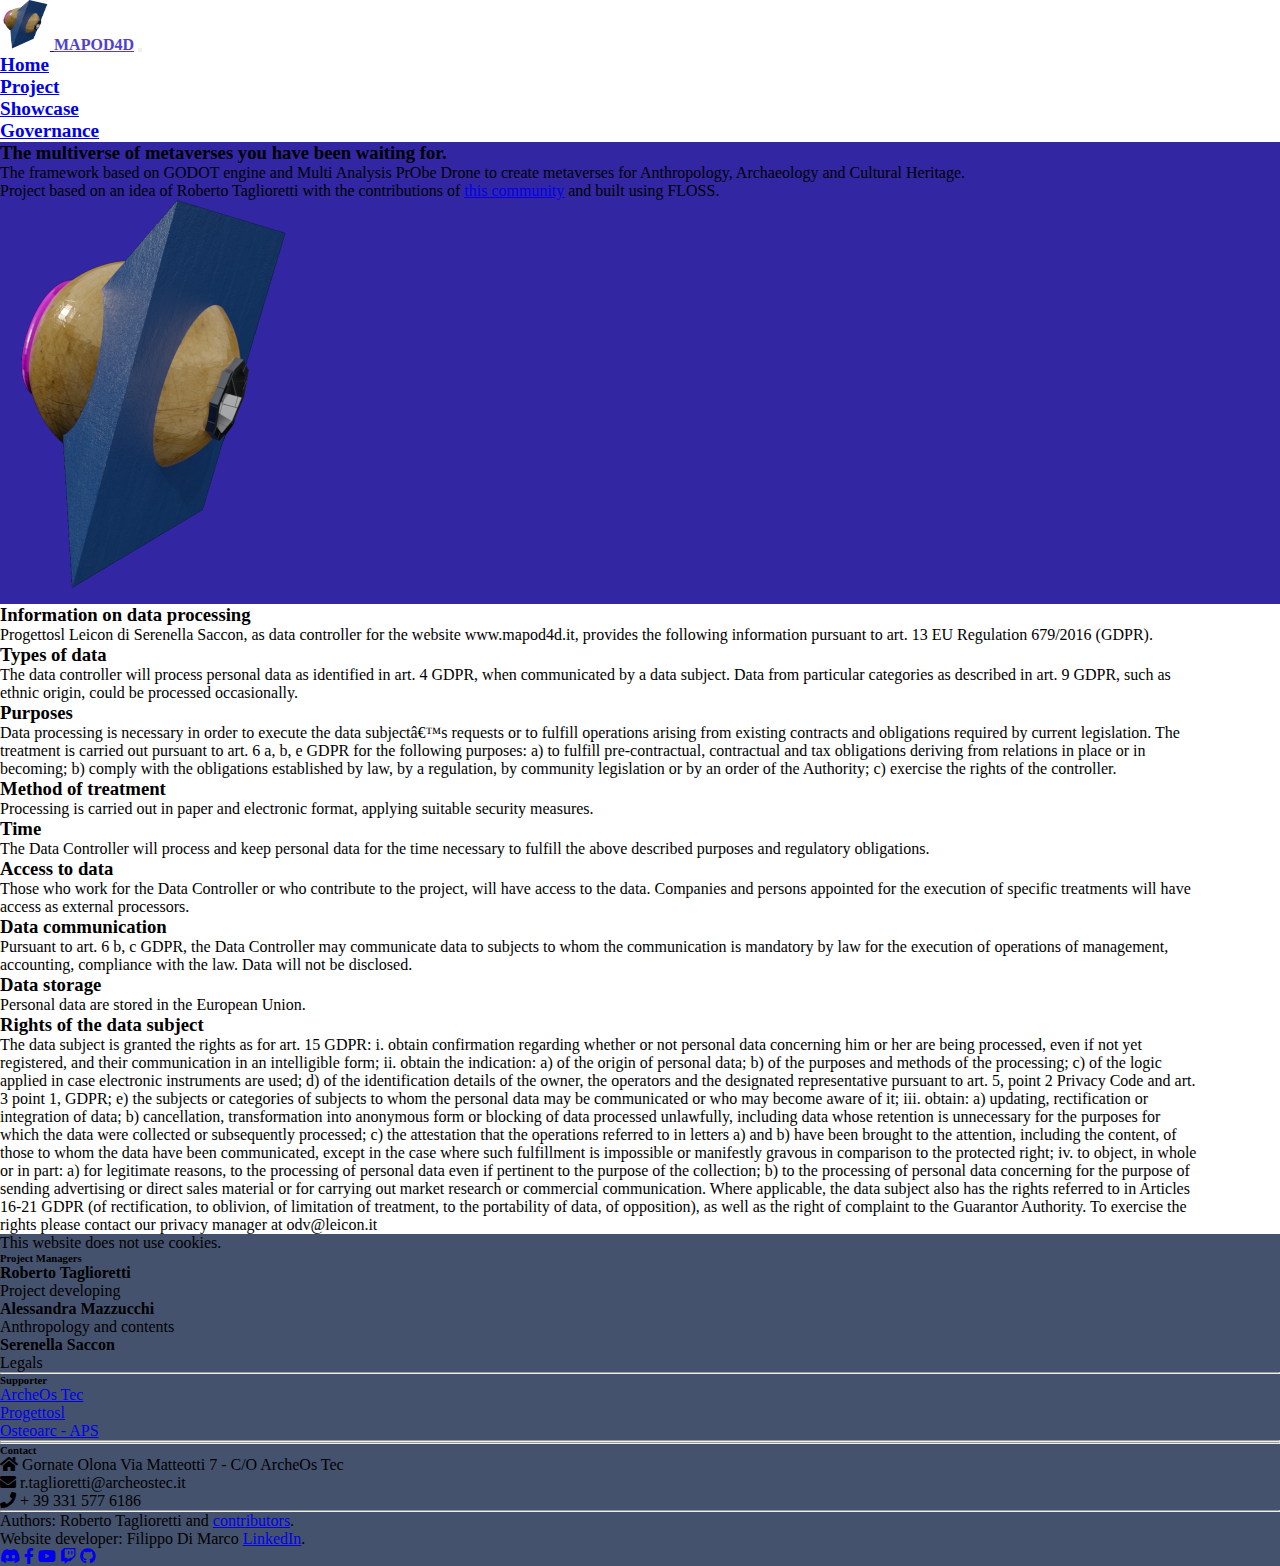
<file: www_mapod4d_it/governance.html>
<!doctype html>
<html lang="en">

<head>
  <meta charset="utf-8">
  <meta name="viewport" content="width=device-width, initial-scale=1">
  <title>MAPOD4D</title>
  <link href="https://cdn.jsdelivr.net/npm/bootstrap@5.2.0/dist/css/bootstrap.min.css" rel="stylesheet"
    integrity="sha384-gH2yIJqKdNHPEq0n4Mqa/HGKIhSkIHeL5AyhkYV8i59U5AR6csBvApHHNl/vI1Bx" crossorigin="anonymous">
    <!-- Font Awesome -->
    <link rel="stylesheet" href="https://use.fontawesome.com/releases/v5.11.2/css/all.css" />
    <!-- Google Fonts Roboto -->
    <link rel="stylesheet" href="https://fonts.googleapis.com/css2?family=Roboto:wght@300;400;500;700&display=swap" />

  <link rel="shortcut icon" href="./img/favicon.ico" type="image/x-icon">
  <style>
    :root{
      --blue-mapod4d:#3226a3;
    }

    * {
      margin: 0;
      padding: 0;
      box-sizing: border-box;
    }
  </style>
</head>

<body class="text-dark">
  <div class="d-flex flex-column">
<!-- navbar -->
    <nav class="navbar navbar-expand-lg navbar-light bg-light">
      <div class="container" style="max-width: 1200px;">
        <a class="navbar-brand" href="./index.html">
          <img src="./img/mapod_new_render_scontornato.png" alt="" width="50" height="50"
            class="d-inline-block align-text-top">
        </a>
        <a class="navbar-brand" style="font-weight: 700; color:#4f41d1;" href="./index.html">MAPOD4D</a>
        <button class="navbar-toggler" type="button" data-bs-toggle="collapse" data-bs-target="#navbarNav"
          aria-controls="navbarNav" aria-expanded="false" aria-label="Toggle navigation">
          <span class="navbar-toggler-icon"></span>
        </button>
        <div class="collapse navbar-collapse" id="navbarNav">
          <ul class="navbar-nav" style="color:#4f41d1; font-size: 1.2rem; font-weight:bold;">
            <li class="nav-item">
              <a class="nav-link" aria-current="page" href="./index.html">Home</a>
            </li>
            <li class="nav-item">
              <a class="nav-link" href="./project.html">Project</a>
            </li>
            <li class="nav-item">
              <a class="nav-link" href="./showcase.html">Showcase</a>
            </li>
            <li class="nav-item">
              <a class="nav-link active text-primary" href="./governance.html">Governance</a>
            </li>
          </ul>
        </div>
      </div>
    </nav>

    <!-- main -->
    <main class="conteiner-fluid d-flex flex-column justify-content-center align-items-center mb-5">

      <!-- sezione 1 -->
      <section class="container-fluid" style="background-color: var(--blue-mapod4d);" >
        <article class="container text-light my-5" style="max-width: 1200px">
          <div class="container">
            <div class="row">
              <div class="col d-flex flex-column justify-content-center">
                <h3 class="h3 mb-5"><strong>The multiverse of metaverses you have been waiting for.</strong></h3>
                <p class="lead">The framework based on GODOT engine and
                  Multi Analysis PrObe Drone to create metaverses
                  for Anthropology, Archaeology and Cultural Heritage.</p>
                  <p class="lead">
                    Project based on an idea of Roberto Taglioretti with the contributions of <a class="text-light"  href="./project.html#team">this community</a> and built using FLOSS.
                  </p>
              </div>
              <div class="col text-center">
                <img src="./img/mapod_new_render_scontornato.png" alt="Sonda Mapod">
              </div>
            </div>
          </div>
      </article>
      </section>
      
      <!-- sezione 2 -->
      <section class="container-fluid" >
        <article class="container mt-5 mb-3" style="max-width: 1200px">
          <div class="container">
            <div >
             <h3 class="h3 mb-3"><strong>Information on data processing</strong></h3>
             <p class="lead">Progettosl Leicon di Serenella Saccon, as data controller for the website www.mapod4d.it, provides the following information pursuant to art. 13 EU Regulation 679/2016 (GDPR).</p>
            </div>
          </div>
        </article>
      </section>

      <!-- sezione 3 -->
      <section class="container-fluid" >
        <article class="container my-3" style="max-width: 1200px">
          <div class="container">
            <div >
             <h3 class="h3 mb-3"><strong>Types of data</strong></h3>
             <p class="lead">
                The data controller will process personal data as identified in art. 4 GDPR, when communicated by a data subject. 
                Data from particular categories as described in art. 9 GDPR, such as ethnic origin, could be processed occasionally. 
             </p>
            </div>
          </div>
        </article>
      </section>

      <!-- sezione 4 -->
      <section class="container-fluid" >
        <article class="container my-3" style="max-width: 1200px">
          <div class="container">
            <div >
             <h3 class="h3 mb-3"><strong>Purposes</strong></h3>
             <p class="lead">
                Data processing is necessary in order to execute the data subjectâ€™s requests or to fulfill operations arising from existing 
                contracts and obligations required by current legislation. The treatment is carried out pursuant to art. 6 a, b, e GDPR 
                for the following purposes: a) to fulfill pre-contractual, contractual and tax obligations deriving from relations in place 
                or in becoming; b) comply with the obligations established by law, by a regulation, by community legislation or by an order 
                of the Authority; c) exercise the rights of the controller.
             </p>
            </div>
          </div>
        </article>
      </section>

      <!-- sezione 5 -->
      <section class="container-fluid" >
        <article class="container my-3" style="max-width: 1200px">
          <div class="container">
            <div >
             <h3 class="h3 mb-3"><strong>Method of treatment</strong></h3>
             <p class="lead">
                Processing is carried out in paper and electronic format, applying suitable security measures.
             </p>
            </div>
          </div>
        </article>
      </section>

      <!-- sezione 6 -->
      <section class="container-fluid" >
        <article class="container my-3" style="max-width: 1200px">
          <div class="container">
            <div >
             <h3 class="h3 mb-3"><strong>Time</strong></h3>
             <p class="lead">
                The Data Controller will process and keep personal data for the time necessary to fulfill the above described purposes and regulatory obligations.
             </p>
            </div>
          </div>
        </article>
      </section>

      <!-- sezione 7 -->
      <section class="container-fluid" >
        <article class="container my-3" style="max-width: 1200px">
          <div class="container">
            <div >
             <h3 class="h3 mb-3"><strong>Access to data</strong></h3>
             <p class="lead">
                Those who work for the Data Controller or who contribute to the project, will have access to the data. Companies and persons 
                appointed for the execution of specific treatments will have access as external processors. 
             </p>
            </div>
          </div>
        </article>
      </section>

      <!-- sezione 8 -->
      <section class="container-fluid" >
        <article class="container my-3" style="max-width: 1200px">
          <div class="container">
            <div >
             <h3 class="h3 mb-3"><strong>Data communication</strong></h3>
             <p class="lead">
                Pursuant to art. 6 b, c GDPR, the Data Controller may communicate data to subjects to whom the communication is mandatory by law 
                for the execution of operations of management, accounting, compliance with the law. Data will not be disclosed.
             </p>
            </div>
          </div>
        </article>
      </section>

      <!-- sezione 8 -->
      <section class="container-fluid" >
        <article class="container my-3" style="max-width: 1200px">
          <div class="container">
            <div >
             <h3 class="h3 mb-3"><strong>Data storage</strong></h3>
             <p class="lead">
                Personal data are stored in the European Union.
             </p>
            </div>
          </div>
        </article>
      </section>

      <!-- sezione 9 -->
      <section class="container-fluid" >
        <article class="container my-3" style="max-width: 1200px">
          <div class="container">
            <div >
             <h3 class="h3 mb-3"><strong>Rights of the data subject</strong></h3>
             <p class="lead">
                The data subject is granted the rights as for art. 15 GDPR:
                i. obtain confirmation regarding whether or not personal data concerning him or her are being processed, even if not yet registered, 
                and their communication in an intelligible form; ii. obtain the indication: a) of the origin of personal data; b) of the purposes and 
                methods of the processing; c) of the logic applied in case electronic instruments are used; d) of the identification details of the 
                owner, the operators and the designated representative pursuant to art. 5, point 2 Privacy Code and art. 3 point 1, GDPR; 
                e) the subjects or categories of subjects to whom the personal data may be communicated or who may become aware of it; iii. obtain: 
                a) updating, rectification or integration of data; b) cancellation, transformation into anonymous form or blocking of data processed 
                unlawfully, including data whose retention is unnecessary for the purposes for which the data were collected or subsequently processed; 
                c) the attestation that the operations referred to in letters a) and b) have been brought to the attention, including the content, 
                of those to whom the data have been communicated, except in the case where such fulfillment is impossible or manifestly gravous in 
                comparison to the protected right; iv. to object, in whole or in part: a) for legitimate reasons, to the processing of personal data 
                even if pertinent to the purpose of the collection; b) to the processing of personal data concerning for the purpose of sending advertising 
                or direct sales material or for carrying out market research or commercial communication.
                Where applicable, the data subject also has the rights referred to in Articles 16-21 GDPR (of rectification, to oblivion, of limitation 
                of treatment, to the portability of data, of opposition), as well as the right of complaint to the Guarantor Authority.
                To exercise the rights please contact our privacy manager at odv@leicon.it
             </p>
            </div>
          </div>
        </article>
      </section>
      
    </main>

<!-- Footer -->
<footer
  class="text-center text-lg-start text-white"
  style="background-color: #45526e"
  >

 <!-- Grid container -->
 <div class="container p-4 pb-0">

  <!-- Section: Cookies -->
  <section class="p-2 pt-0">
  <div class="container bg-dark text-center">
    <p>
      This website does not use cookies.
    </p>
  </div>
</section>
  <!-- Section: Cookies -->

  <!-- Section: Links -->
  <section class="">
   <!--Grid row-->
   <div class="row">
    <!-- Grid column -->
    <div class="col-md-3 col-lg-3 col-xl-3 mx-auto mt-3">
    <h6 class="text-uppercase mb-4 font-weight-bold">
      Project Managers
    </h6>
    <p>
      <b>Roberto Taglioretti</b><br>Project developing
    </p>
    <p>
      <b>Alessandra Mazzucchi</b><br>Anthropology and contents
    </p>
    <p>
      <b>Serenella Saccon</b><br>Legals
    </p>
  </div>
    <!-- Grid column -->

    <hr class="w-100 clearfix d-md-none" />

    <!-- Grid column -->
    <div class="col-md-2 col-lg-2 col-xl-2 mx-auto mt-3">
      <h6 class="text-uppercase mb-4 font-weight-bold">Supporter</h6>
      <p>
        <a class="text-light"  href="https://www.archeostec.it/" target="_blank" rel="noopener">ArcheOs Tec</a>
      </p>
      <p>
        <a class="text-light"  href="https://www.progettosl.eu/" target="_blank" rel="noopener">Progettosl</a>
      </p>
      <p>
        <a class="text-light"  href="https://www.osteoarc.it/" target="_blank" rel="noopener">Osteoarc - APS</a>
      </p>
    </div>
    <!-- Grid column -->

    <hr class="w-100 clearfix d-md-none" />

    <!-- Grid column -->
    <hr class="w-100 clearfix d-md-none" />

    <!-- Grid column -->
    <div class="col-md-4 col-lg-3 col-xl-3 mx-auto mt-3">
      <h6 class="text-uppercase mb-4 font-weight-bold">Contact</h6>
      <p><i class="fas fa-home mr-3"></i> Gornate Olona Via Matteotti 7 - C/O ArcheOs Tec</p>
      <p><i class="fas fa-envelope mr-3"></i> r.taglioretti@archeostec.it</p>
      <p><i class="fas fa-phone mr-3"></i> + 39 331 577 6186</p>
    </div>
    <!-- Grid column -->

   </div>
   <!--Grid row-->
  </section>
  <!-- Section: Links -->

  <hr class="my-3">

  <!-- Section: Copyright -->
  <section class="p-3 pt-0">
<div class="row d-flex align-items-center">
  <!-- Grid column -->
  <div class="col-md-7 col-lg-8 text-center text-md-start">
    <!-- Copyright -->
    <div class="p-3">
      <p>
        Authors: Roberto Taglioretti and <a class="text-light" href="https://github.com/mapod4d" target="_blank" rel="noopener">contributors</a>.<br>
        Website developer: Filippo Di Marco <a class="text-light"  href="https://www.linkedin.com/in/filippo-di-marco-703649168/" target="_blank" rel="noopener">LinkedIn</a>.<br>
      </p>
    </div>
    <!-- Copyright -->
  </div>
  <!-- Grid column -->

  <!-- Grid column -->
  <div class="col-md-5 col-lg-4 ml-lg-0 text-center text-md-end">

    <!-- Discord -->
    <a
       class="btn btn-outline-light btn-floating m-1"
       class="text-white"
       role="button"
       href="https://discord.gg/ns4GGuVG5Y" target="_blank"
       ><i class="fab fa-discord"></i
      ></a>

    <!-- Facebook -->
    <a
       class="btn btn-outline-light btn-floating m-1"
       class="text-white"
       role="button"
       href="https://www.facebook.com/mapod4d" target="_blank"
       ><i class="fab fa-facebook-f"></i
      ></a>

    <!-- Youtube -->
    <a
       class="btn btn-outline-light btn-floating m-1"
       class="text-white"
       role="button"
       href="https://www.youtube.com/channel/UClregu0cB9vCA12I9xLS4CA" target="_blank"
       ><i class="fab fa-youtube"></i
      ></a>

    <!-- Twitch -->
    <a
       class="btn btn-outline-light btn-floating m-1"
       class="text-white"
       role="button"
       href="https://www.twitch.tv/mapod4d" target="_blank"
       ><i class="fab fa-twitch"></i
      ></a>

      
    <!-- GitHub -->
    <a
    class="btn btn-outline-light btn-floating m-1"
    class="text-white"
    role="button"
    href="https://github.com/mapod4d/" target="_blank"
    ><i class="fab fa-github"></i
   ></a>
  </div>
  <!-- Grid column -->
</div>
</section>
  <!-- Section: Copyright -->

</div>
<!-- Grid container -->

</footer>
<!-- Footer -->

  </div>


  <script src="https://cdn.jsdelivr.net/npm/bootstrap@5.2.0/dist/js/bootstrap.bundle.min.js"
    integrity="sha384-A3rJD856KowSb7dwlZdYEkO39Gagi7vIsF0jrRAoQmDKKtQBHUuLZ9AsSv4jD4Xa"
    crossorigin="anonymous"></script>
</body>

</html>
</file>
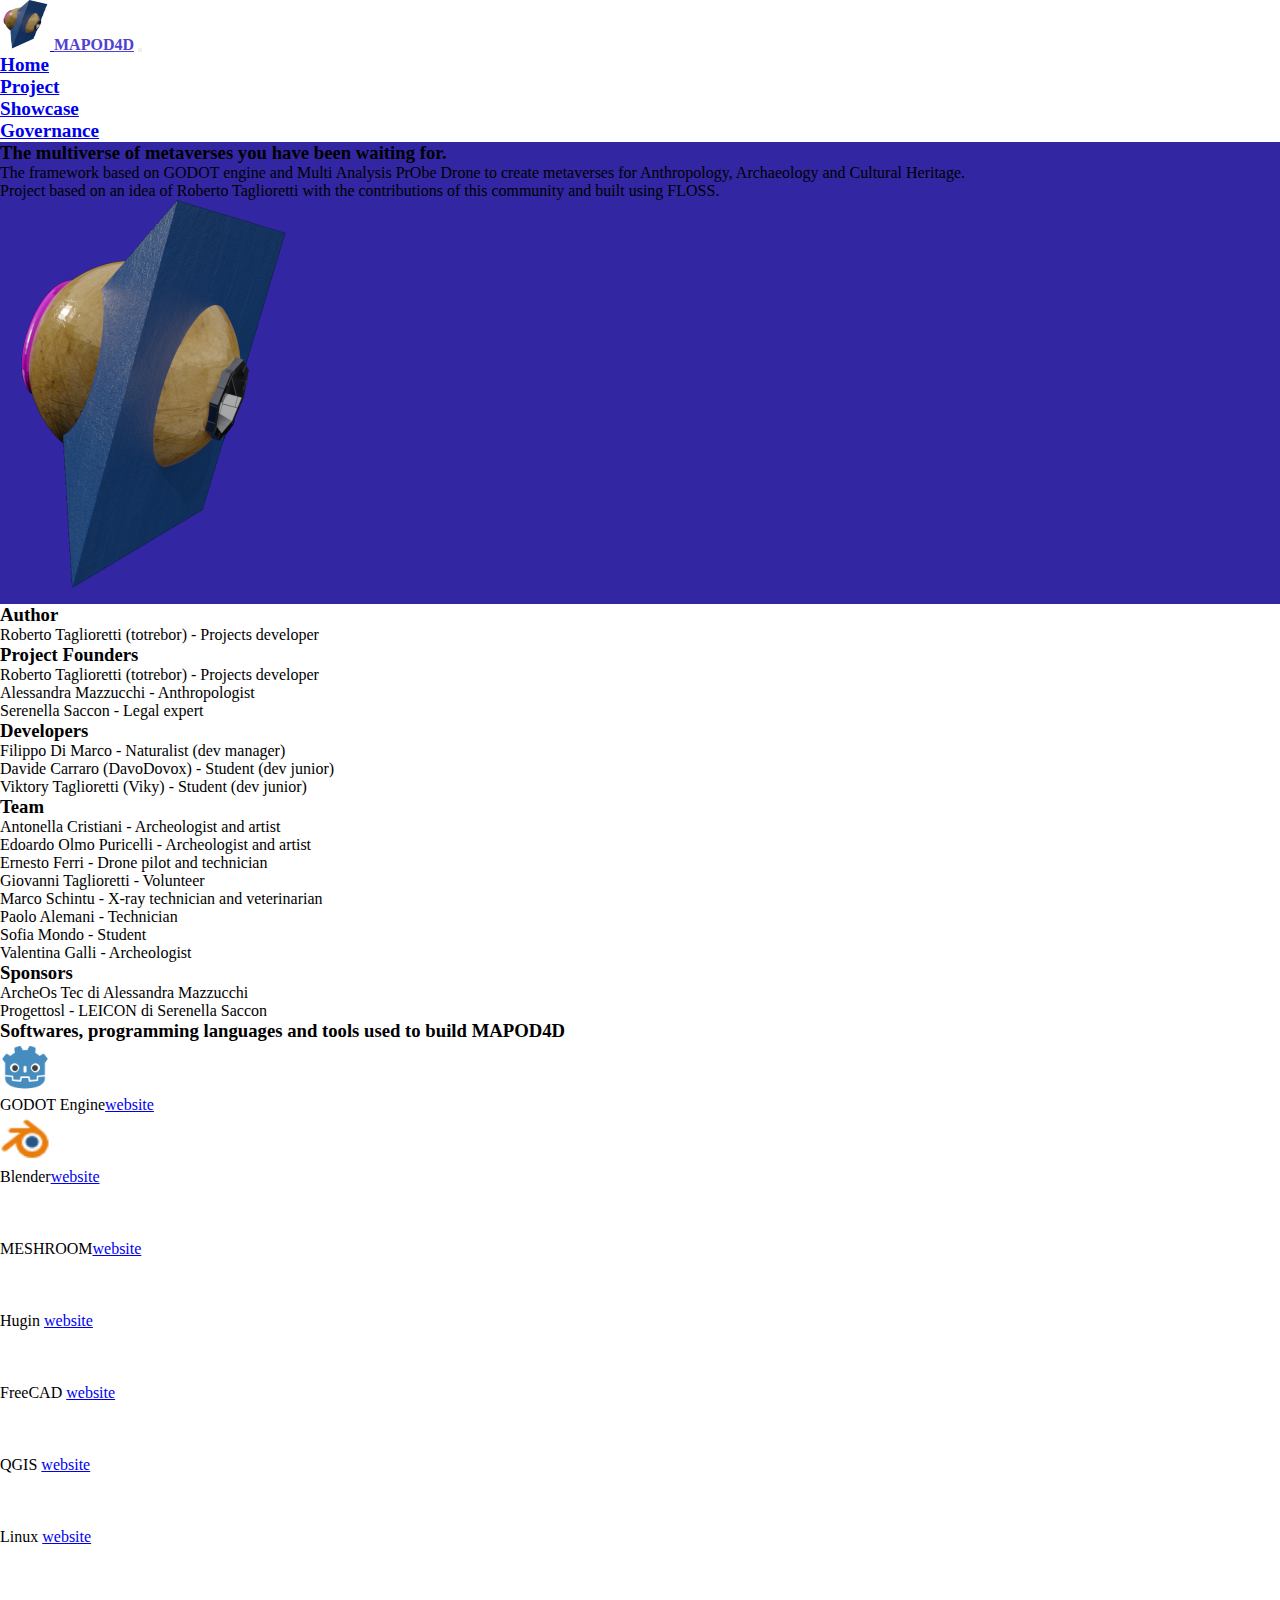
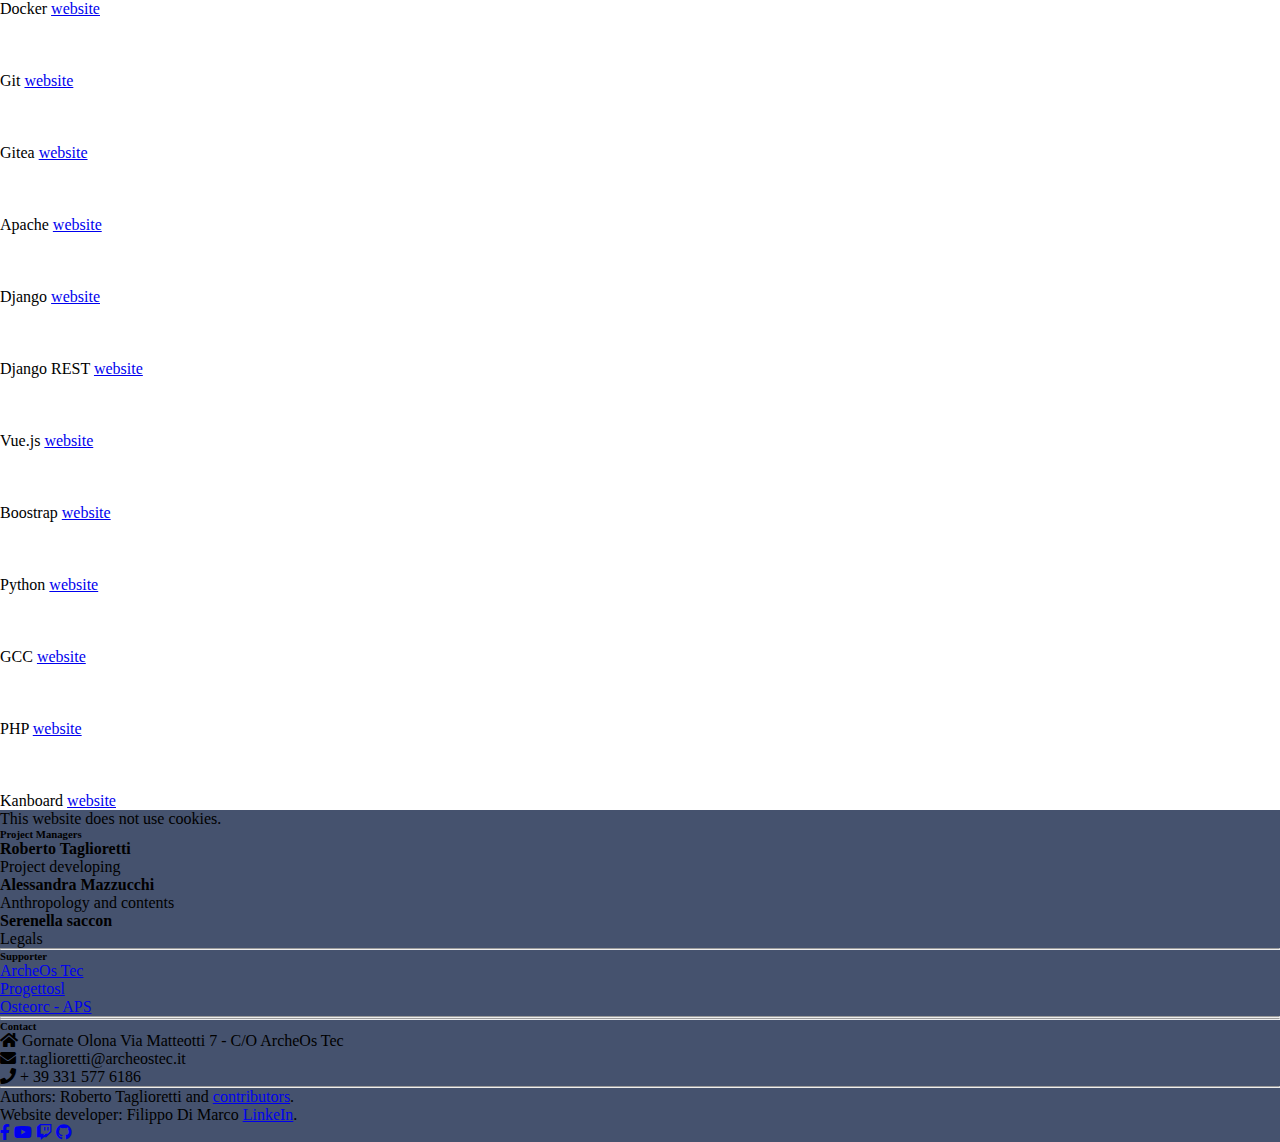
<file: www_mapod4d_it/project.html>
<!doctype html>
<html lang="en">

<head>
  <meta charset="utf-8">
  <meta name="viewport" content="width=device-width, initial-scale=1">
  <title>MAPOD4D</title>
  <link href="https://cdn.jsdelivr.net/npm/bootstrap@5.2.0/dist/css/bootstrap.min.css" rel="stylesheet"
    integrity="sha384-gH2yIJqKdNHPEq0n4Mqa/HGKIhSkIHeL5AyhkYV8i59U5AR6csBvApHHNl/vI1Bx" crossorigin="anonymous">
    <!-- Font Awesome -->
    <link rel="stylesheet" href="https://use.fontawesome.com/releases/v5.11.2/css/all.css" />
    <!-- Google Fonts Roboto -->
    <link rel="stylesheet" href="https://fonts.googleapis.com/css2?family=Roboto:wght@300;400;500;700&display=swap" />

  <link rel="shortcut icon" href="./img/favicon.ico" type="image/x-icon">
  <style>
    :root{
      --blue-mapod4d:#3226a3;
    }

    * {
      margin: 0;
      padding: 0;
      box-sizing: border-box;
    }
  </style>
</head>

<body class="text-dark">
  <div class="d-flex flex-column">
    <!-- navbar -->
    <nav class="navbar navbar-expand-lg navbar-light bg-light">
      <div class="container" style="max-width: 1200px;">
        <a class="navbar-brand" href="./index.html">
          <img src="./img/mapod_new_render_scontornato.png" alt="" width="50" height="50"
            class="d-inline-block align-text-top">
        </a>
        <a class="navbar-brand" style="font-weight: 700; color:#4f41d1;" href="./index.html">MAPOD4D</a>
        <button class="navbar-toggler" type="button" data-bs-toggle="collapse" data-bs-target="#navbarNav"
          aria-controls="navbarNav" aria-expanded="false" aria-label="Toggle navigation">
          <span class="navbar-toggler-icon"></span>
        </button>
        <div class="collapse navbar-collapse" id="navbarNav">
          <ul class="navbar-nav" style="color:#4f41d1; font-size: 1.2rem; font-weight:bold;">
            <li class="nav-item">
              <a class="nav-link" aria-current="page" href="./index.html">Home</a>
            </li>
            <li class="nav-item">
              <a class="nav-link active text-primary " href="./project.html">Project</a>
            </li>
            <li class="nav-item">
              <a class="nav-link" href="./showcase.html">Showcase</a>
            </li>
            <li class="nav-item">
              <a class="nav-link" href="./governance.html">Governance</a>
            </li>
          </ul>
        </div>
      </div>
    </nav>

    <!-- main -->
    <main class="conteiner-fluid d-flex flex-column justify-content-center align-items-center mb-5">

      <!-- sezione 1 -->
      <section class="container-fluid" style="background-color: var(--blue-mapod4d);" >
        <article class="container text-light my-5" style="max-width: 1200px">
          <div class="container">
            <div class="row">
              <div class="col d-flex flex-column justify-content-center">
                <h3 class="h3 mb-5"><strong>The multiverse of metaverses you have been waiting for.</strong></h3>
                <p class="lead">The framework based on GODOT engine and
                  Multi Analysis PrObe Drone to create metaverses
                  for Anthropology, Archaeology and Cultural Heritage.</p>
                  <p class="lead">
                    Project based on an idea of Roberto Taglioretti with the contributions of this community and built using FLOSS.
                  </p>
              </div>
              <div class="col text-center">
                <img src="./img/mapod_new_render_scontornato.png" alt="Sonda Mapod">
              </div>
            </div>
          </div>
      </article>
      </section>
        
      <!-- sezione author -->
      <section class="container-fluid" >
        <article class="container my-3" style="max-width: 1200px">
          <div class="container">
            <div >
              <h3 id="author" class="h3 mb-3"><strong>Author</strong></h3>
              <div class="d-flex fl align-items-center gap-5 ">
                <p class="lead">Roberto Taglioretti (totrebor) - Projects developer</p>
              </div>
            </div>
          </div>
        </article>
      </section>
        
      <!-- sezione founders -->
      <section class="container-fluid" >
        <article class="container my-3" style="max-width: 1200px">
          <div class="container">
            <div >
              <h3 id="founders" class="h3 mb-3"><strong>Project Founders</strong></h3>
              <div class="d-flex fl align-items-center gap-5 ">
                <p class="lead">Roberto Taglioretti (totrebor) - Projects developer</p>
              </div>
              <div class="d-flex fl align-items-center gap-5 ">
                <p class="lead">Alessandra Mazzucchi - Anthropologist</p>
              </div>
              <div class="d-flex fl align-items-center gap-5 ">
                <p class="lead">Serenella Saccon - Legal expert</p>
              </div>
            </div>
          </div>
        </article>
      </section>
        
      <!-- sezione developers -->
      <section class="container-fluid" >
        <article class="container my-3" style="max-width: 1200px">
          <div class="container">
            <div >
              <h3 id="developers" class="h3 mb-3"><strong>Developers</strong></h3>
              <div class="d-flex fl align-items-center gap-5 ">
                <p class="lead">Filippo Di Marco - Naturalist (dev manager)</p>
              </div>
              <div class="d-flex fl align-items-center gap-5 ">
                <p class="lead">Davide Carraro (DavoDovox) - Student (dev junior)</p>
              </div>
              <div class="d-flex fl align-items-center gap-5 ">
                <p class="lead">Viktory Taglioretti (Viky) - Student (dev junior)</p>
              </div>
            </div>
          </div>
        </article>
      </section>

        <!-- sezione 2 -->
        <section class="container-fluid" >
          <article class="container my-3" style="max-width: 1200px">
            <div class="container">
                <div >
                  <h3 id="team" class="h3 mb-3"><strong>Team</strong></h3>
                    <div class="d-flex fl align-items-center gap-5 ">
                      <p class="lead">Antonella Cristiani - Archeologist and artist</p>
                    </div>
                    <div class="d-flex fl align-items-center gap-5 ">
                      <p class="lead">Edoardo Olmo Puricelli - Archeologist and artist</p>
                    </div>
                    <div class="d-flex fl align-items-center gap-5 ">
                      <p class="lead">Ernesto Ferri - Drone pilot and technician</p>
                    </div>
                    <div class="d-flex fl align-items-center gap-5 ">
                      <p class="lead">Giovanni Taglioretti - Volunteer</p>
                    </div>
                    <div class="d-flex fl align-items-center gap-5 ">
                      <p class="lead">Marco Schintu - X-ray technician and veterinarian</p>
                    </div>
                    <div class="d-flex fl align-items-center gap-5 ">
                      <p class="lead">Paolo Alemani - Technician</p>
                    </div>
                    <div class="d-flex fl align-items-center gap-5 ">
                      <p class="lead">Sofia Mondo - Student</p>
                    </div>
                    <div class="d-flex fl align-items-center gap-5 ">
                      <p class="lead">Valentina Galli - Archeologist</p>
                    </div>
                </div>
            </div>
        </article>
      </section>

      <!-- sezione Sponsors -->
      <section class="container-fluid" >
        <article class="container my-3" style="max-width: 1200px">
          <div class="container">
            <div >
              <h3 id="sponsors" class="h3 mb-3"><strong>Sponsors</strong></h3>
              <div class="d-flex fl align-items-center gap-5 ">
                <p class="lead">ArcheOs Tec di Alessandra Mazzucchi</p>
              </div>
              <div class="d-flex fl align-items-center gap-5 ">
                <p class="lead">Progettosl - LEICON di Serenella Saccon</p>
              </div>
            </div>
          </div>
        </article>
      </section>
  
      <!-- sezione 4 -->
      <section class="container-fluid" >
        <article class="container my-3" style="max-width: 1200px">
          <div class="container">
            <h3 class="h3 mb-5"><strong>Softwares, programming languages and tools used to build MAPOD4D</strong></h3>
              <div class="d-flex fl align-items-center gap-5 ">
                <img src="./img/logo_godot.png" alt="godot logo" width="50" height="50">
                <p class="lead">GODOT Engine<a href="https://www.godotengine.org" target="_blank">website</a></p>
              </div>
              <div class="d-flex fl align-items-center gap-5 ">
                <img src="./img/blender_icon_32x32.png" alt="blender logo" width="50" height="50">
                <p class="lead">Blender<a href="https://www.belender.org" target="_blank">website</a></p>
              </div>
              <div class="d-flex fl align-items-center gap-5 ">
                <img src="./img/null.png" alt="no logo" width="50" height="50">
                <p class="lead">MESHROOM<a href="https://alicevision.org/#meshroom" target="_blank">website</a></p>
              </div>
              <div class="d-flex fl align-items-center gap-5 ">
                <img src="./img/null.png" alt="no logo" width="50" height="50">
                <p class="lead">Hugin <a href="http://hugin.sourceforge.net/" target="_blank">website</a></p>
              </div>
              <div class="d-flex fl align-items-center gap-5 ">
                <img src="./img/null.png" alt="no logo" width="50" height="50">
                <p class="lead">FreeCAD <a href="https://www.freecadweb.org/" target="_blank">website</a></p>
              </div>
              <div class="d-flex fl align-items-center gap-5 ">
                <img src="./img/null.png" alt="no logo" width="50" height="50">
                <p class="lead">QGIS <a href="https://www.qgis.org/" target="_blank">website</a></p>
              </div>
              <div class="d-flex fl align-items-center gap-5 ">
                <img src="./img/null.png" alt="no logo" width="50" height="50">
                <p class="lead">Linux <a href="https://kernel.org/" target="_blank">website</a></p>
              </div>
              <div class="d-flex fl align-items-center gap-5 ">
                <img src="./img/null.png" alt="no logo" width="50" height="50">
                <p class="lead">Docker <a href="https://www.docker.com/" target="_blank">website</a></p>
              </div>
              <div class="d-flex fl align-items-center gap-5 ">
                <img src="./img/null.png" alt="no logo" width="50" height="50">
                <p class="lead">Git <a href="https://git-scm.com/" target="_blank">website</a></p>
              </div>
              <div class="d-flex fl align-items-center gap-5 ">
                <img src="./img/null.png" alt="no logo" width="50" height="50">
                <p class="lead">Gitea <a href="https://gitea.io/" target="_blank">website</a></p>
              </div>
              <div class="d-flex fl align-items-center gap-5 ">
                <img src="./img/null.png" alt="no logo" width="50" height="50">
                <p class="lead">Apache <a href="https://www.apache.org/" target="_blank">website</a></p>
              </div>
              <div class="d-flex fl align-items-center gap-5 ">
                <img src="./img/null.png" alt="no logo" width="50" height="50">
                <p class="lead">Django <a href="https://www.djangoproject.com/" target="_blank">website</a></p>
              </div>
              <div class="d-flex fl align-items-center gap-5 ">
                <img src="./img/null.png" alt="no logo" width="50" height="50">
                <p class="lead">Django REST <a href="https://www.django-rest-framework.org/" target="_blank">website</a></p>
              </div>
              <div class="d-flex fl align-items-center gap-5 ">
                <img src="./img/null.png" alt="no logo" width="50" height="50">
                <p class="lead">Vue.js <a href="https://vuejs.org/" target="_blank">website</a></p>
              </div>
              <div class="d-flex fl align-items-center gap-5 ">
                <img src="./img/null.png" alt="no logo" width="50" height="50">
                <p class="lead">Boostrap <a href="https://getbootstrap.com/" target="_blank">website</a></p>
              </div>
              <div class="d-flex fl align-items-center gap-5 ">
                <img src="./img/null.png" alt="no logo" width="50" height="50">
                <p class="lead">Python <a href="https://www.python.org/" target="_blank">website</a></p>
              </div>
              <div class="d-flex fl align-items-center gap-5 ">
                <img src="./img/null.png" alt="no logo" width="50" height="50">
                <p class="lead">GCC <a href="https://gcc.gnu.org/" target="_blank">website</a></p>
              </div>
              <div class="d-flex fl align-items-center gap-5 ">
                <img src="./img/null.png" alt="no logo" width="50" height="50">
                <p class="lead">PHP <a href="https://www.php.net/" target="_blank">website</a></p>
              </div>
              <div class="d-flex fl align-items-center gap-5 ">
                <img src="./img/null.png" alt="no logo" width="50" height="50">
                <p class="lead">Kanboard <a href="https://kanboard.org/" target="_blank">website</a></p>
              </div>
            </div>
              
      </article>
      </section>
    </main>
<!-- Footer -->
<footer
  class="text-center text-lg-start text-white"
  style="background-color: #45526e"
  >
 <!-- Grid container -->
 <div class="container p-4 pb-0">
    
  <!-- Section: Cookies -->
  <section class="p-2 pt-0">
  <div class="container bg-dark text-center">
    <p>
      This website does not use cookies.
    </p>
  </div>
</section>
  <!-- Section: Cookies -->

  <!-- Section: Links -->
  <section class="">
   <!--Grid row-->
   <div class="row">
    <!-- Grid column -->
    <div class="col-md-3 col-lg-3 col-xl-3 mx-auto mt-3">
    <h6 class="text-uppercase mb-4 font-weight-bold">
      Project Managers
    </h6>
    <p>
      <b>Roberto Taglioretti</b><br>Project developing
    </p>
    <p>
      <b>Alessandra Mazzucchi</b><br>Anthropology and contents
    </p>
    <p>
      <b>Serenella saccon</b><br>Legals
    </p>
  </div>
    <!-- Grid column -->

    <hr class="w-100 clearfix d-md-none" />

    <!-- Grid column -->
    <div class="col-md-2 col-lg-2 col-xl-2 mx-auto mt-3">
      <h6 class="text-uppercase mb-4 font-weight-bold">Supporter</h6>
      <p>
        <a class="text-light"  href="https://www.archeostec.it/" target="_blank" rel="noopener">ArcheOs Tec</a>
      </p>
      <p>
        <a class="text-light"  href="https://www.progettosl.it/" target="_blank" rel="noopener">Progettosl</a>
      </p>
      <p>
        <a class="text-light"  href="https://www.osteoarc.it/" target="_blank" rel="noopener">Osteorc - APS</a>
      </p>
    </div>
    <!-- Grid column -->

    <hr class="w-100 clearfix d-md-none" />

    <!-- Grid column -->
    <hr class="w-100 clearfix d-md-none" />

    <!-- Grid column -->
    <div class="col-md-4 col-lg-3 col-xl-3 mx-auto mt-3">
      <h6 class="text-uppercase mb-4 font-weight-bold">Contact</h6>
      <p><i class="fas fa-home mr-3"></i> Gornate Olona Via Matteotti 7 - C/O ArcheOs Tec</p>
      <p><i class="fas fa-envelope mr-3"></i> r.taglioretti@archeostec.it</p>
      <p><i class="fas fa-phone mr-3"></i> + 39 331 577 6186</p>
    </div>
    <!-- Grid column -->

   </div>
   <!--Grid row-->
  </section>
  <!-- Section: Links -->

  <hr class="my-3">

  <!-- Section: Copyright -->
  <section class="p-3 pt-0">
<div class="row d-flex align-items-center">
  <!-- Grid column -->
  <div class="col-md-7 col-lg-8 text-center text-md-start">
    <!-- Copyright -->
    <div class="p-3">
      <p>
        Authors: Roberto Taglioretti and <a class="text-light" href="https://github.com/mapod4d" target="_blank" rel="noopener">contributors</a>.<br>
        Website developer: Filippo Di Marco <a class="text-light"  href="https://www.linkedin.com/in/filippo-di-marco-703649168/" target="_blank" rel="noopener">LinkeIn</a>.<br>
      </p>
    </div>
    <!-- Copyright -->
  </div>
  <!-- Grid column -->

  <!-- Grid column -->
  <div class="col-md-5 col-lg-4 ml-lg-0 text-center text-md-end">
    <!-- Facebook -->
    <a
       class="btn btn-outline-light btn-floating m-1"
       class="text-white"
       role="button"
       href="https://www.facebook.com/mapod4d" target="_blank"
       ><i class="fab fa-facebook-f"></i
      ></a>

    <!-- Youtube -->
    <a
       class="btn btn-outline-light btn-floating m-1"
       class="text-white"
       role="button"
       href="https://www.youtube.com/channel/UClregu0cB9vCA12I9xLS4CA" target="_blank"
       ><i class="fab fa-youtube"></i
      ></a>

    <!-- Twitch -->
    <a
       class="btn btn-outline-light btn-floating m-1"
       class="text-white"
       role="button"
       href="https://www.twitch.tv/mapod4d" target="_blank"
       ><i class="fab fa-twitch"></i
      ></a>

      
    <!-- GitHub -->
    <a
    class="btn btn-outline-light btn-floating m-1"
    class="text-white"
    role="button"
    href="https://github.com/mapod4d/" target="_blank"
    ><i class="fab fa-github"></i
   ></a>
  </div>
  <!-- Grid column -->
</div>
</section>
  <!-- Section: Copyright -->

 </div>
 <!-- Grid container -->
</footer>
<!-- Footer -->

  </div>


  <script src="https://cdn.jsdelivr.net/npm/bootstrap@5.2.0/dist/js/bootstrap.bundle.min.js"
    integrity="sha384-A3rJD856KowSb7dwlZdYEkO39Gagi7vIsF0jrRAoQmDKKtQBHUuLZ9AsSv4jD4Xa"
    crossorigin="anonymous"></script>
</body>

</html>
</file>
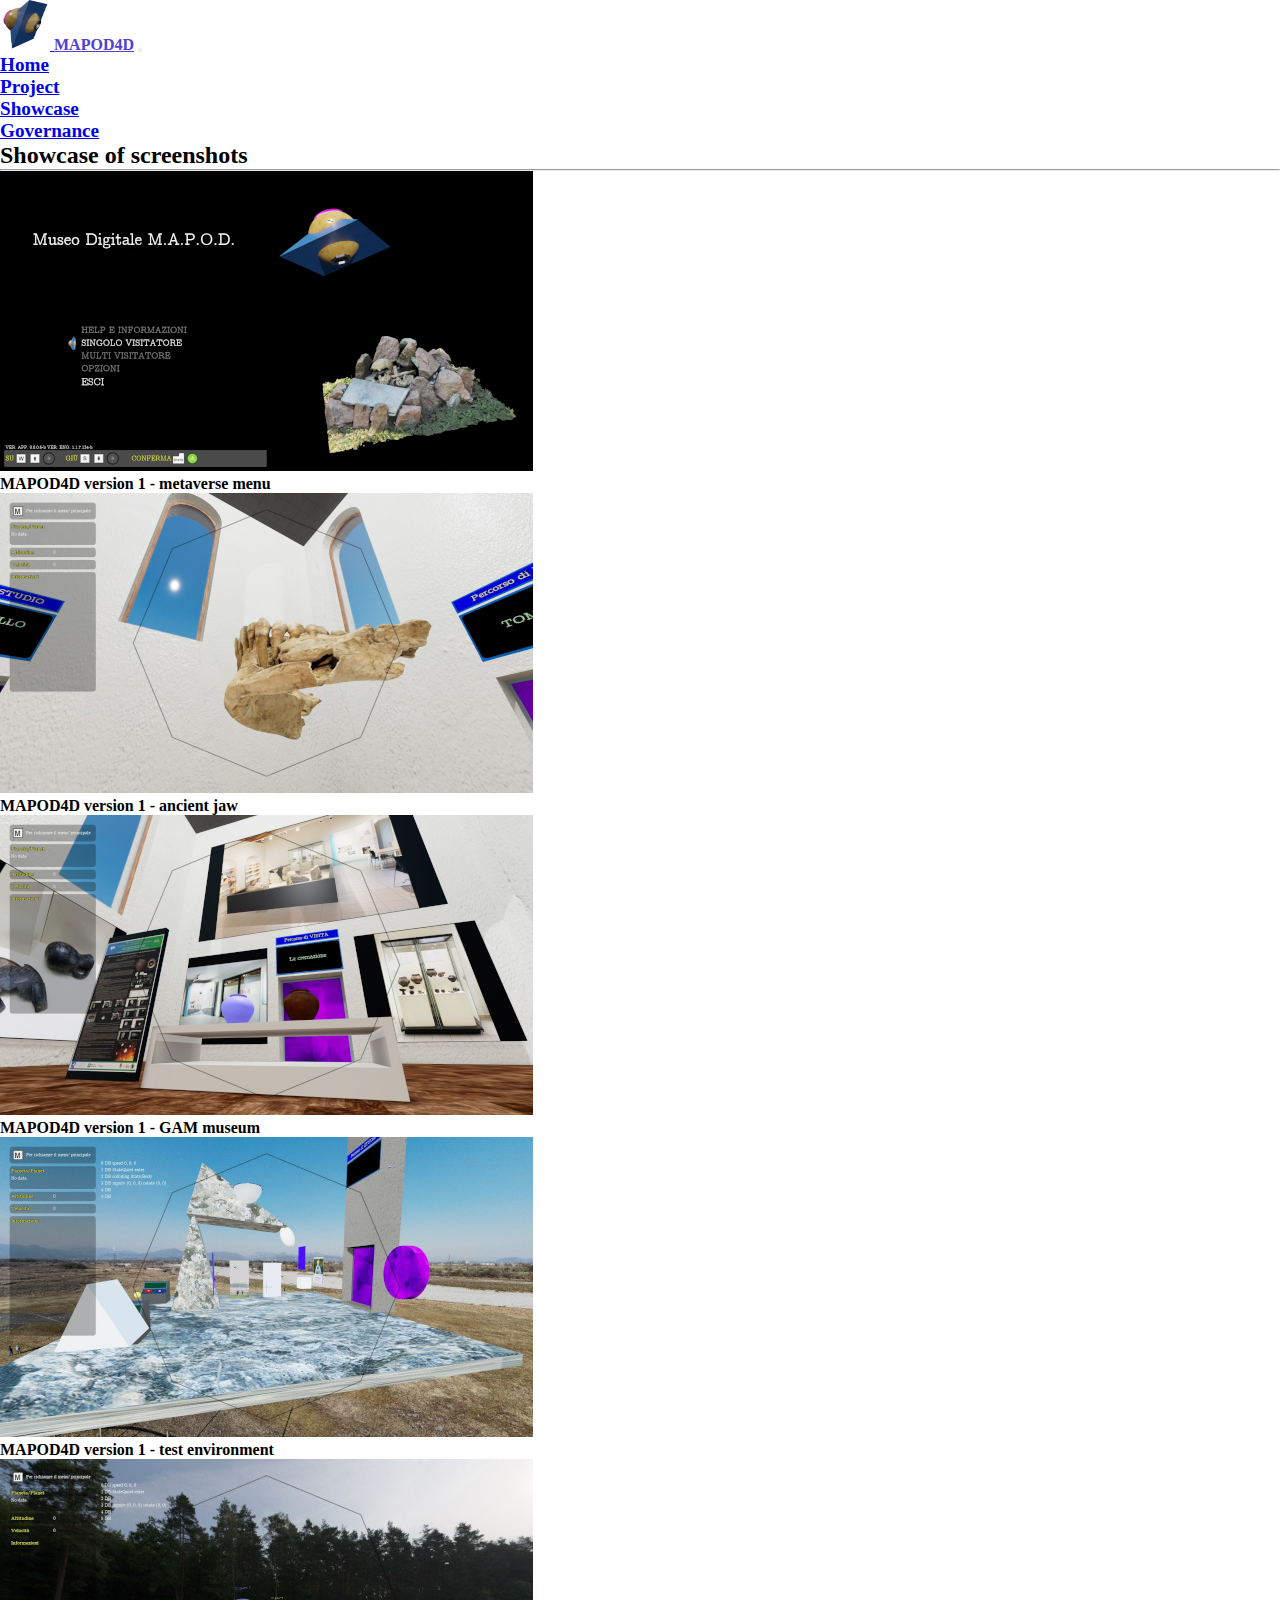
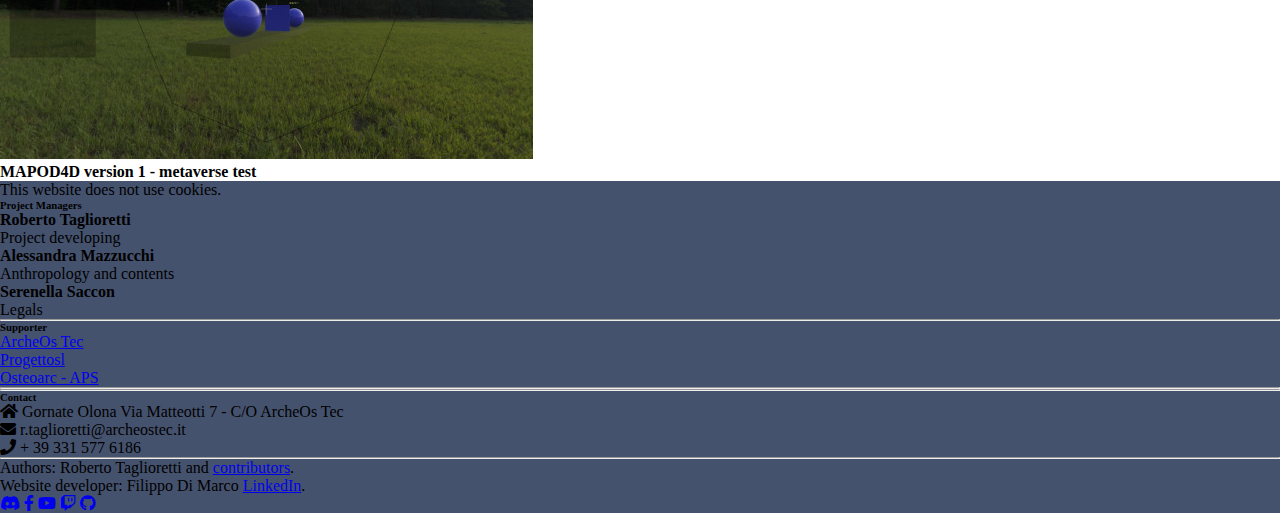
<file: www_mapod4d_it/showcase.html>
<!doctype html>
<html lang="en">

<head>
  <meta charset="utf-8">
  <meta name="viewport" content="width=device-width, initial-scale=1">
  <title>MAPOD4D</title>
  <link href="https://cdn.jsdelivr.net/npm/bootstrap@5.2.0/dist/css/bootstrap.min.css" rel="stylesheet"
    integrity="sha384-gH2yIJqKdNHPEq0n4Mqa/HGKIhSkIHeL5AyhkYV8i59U5AR6csBvApHHNl/vI1Bx" crossorigin="anonymous">
    <!-- Font Awesome -->
    <link rel="stylesheet" href="https://use.fontawesome.com/releases/v5.11.2/css/all.css" />
    <!-- Google Fonts Roboto -->
    <link rel="stylesheet" href="https://fonts.googleapis.com/css2?family=Roboto:wght@300;400;500;700&display=swap" />

  <link rel="shortcut icon" href="./img/favicon.ico" type="image/x-icon">
  <style>
    :root{
      --blue-mapod4d:#3226a3;
    }

    * {
      margin: 0;
      padding: 0;
      box-sizing: border-box;
    }
  </style>
</head>

<body class="text-dark">
 <div class="d-flex flex-column">
   <!-- navbar -->
   <nav class="navbar navbar-expand-lg navbar-light bg-light">
     <div class="container" style="max-width: 1200px;">
       <a class="navbar-brand" href="./index.html">
         <img src="./img/mapod_new_render_scontornato.png" alt="" width="50" height="50"
           class="d-inline-block align-text-top">
       </a>
       <a class="navbar-brand" style="font-weight: 700; color:#4f41d1;" href="./index.html">MAPOD4D</a>
        <button class="navbar-toggler" type="button" data-bs-toggle="collapse" data-bs-target="#navbarNav"
          aria-controls="navbarNav" aria-expanded="false" aria-label="Toggle navigation">
          <span class="navbar-toggler-icon"></span>
        </button>
        <div class="collapse navbar-collapse" id="navbarNav">
          <ul class="navbar-nav" style="color:#4f41d1; font-size: 1.2rem; font-weight:bold;">
            <li class="nav-item">
              <a class="nav-link" aria-current="page" href="./index.html">Home</a>
            </li>
            <li class="nav-item">
              <a class="nav-link" href="./project.html">Project</a>
            </li>
            <li class="nav-item">
              <a class="nav-link active text-primary " href="./showcase.html">Showcase</a>
            </li>
            <li class="nav-item">
              <a class="nav-link" href="./governance.html">Governance</a>
            </li>
          </ul>
        </div>
      </div>
    </nav>

 <!-- main -->
 <main class="container mb-5">
  <h2 class="fw-light text-center text-lg-start mt-4 mb-0"><b>Showcase of screenshots</b></h1>
  <hr class="mt-2 mb-5">
     
  <section class="row text-center text-lg-start ">

   <figure class="figure col-lg-3 col-md-4 col-6 mb-4">
    <a href="./screenshots/main_menu.png" target="_blank">
     <img src="./screenshots/main_menu_t.png" class="figure-img img-fluid img-thumbnail rounded" alt="MAPOD4D main menu">
    </a>
    <figcaption class="figure-caption text-dark"><b>MAPOD4D version 1 - metaverse menu</b></figcaption>
   </figure>

   <figure class="figure col-lg-3 col-md-4 col-6 mb-4">
    <a href="./screenshots/ancient_jaw.png" target="_blank">
     <img src="./screenshots/ancient_jaw_t.png" class="figure-img img-fluid img-thumbnail rounded" alt="ancient jaw">
    </a>
    <figcaption class="figure-caption text-dark"><b>MAPOD4D version 1 - ancient jaw</b></figcaption>
   </figure>

   <figure class="figure col-lg-3 col-md-4 col-6 mb-4">
    <a href="./screenshots/gam_museum.png" target="_blank">
     <img src="./screenshots/gam_museum_t.png" class="figure-img img-fluid img-thumbnail rounded" alt="gam_museum">
    </a>
    <figcaption class="figure-caption text-dark"><b>MAPOD4D version 1 - GAM museum</b></figcaption>
   </figure>

   <figure class="figure col-lg-3 col-md-4 col-6 mb-4">
    <a href="./screenshots/test_environment.jpg" target="_blank">
     <img src="./screenshots/test_environment_t.jpg" class="figure-img img-fluid img-thumbnail rounded" alt="test environment">
    </a>
    <figcaption class="figure-caption text-dark"><b>MAPOD4D version 1 - test environment</b></figcaption>
   </figure>

   <figure class="figure col-lg-3 col-md-4 col-6 mb-4">
    <a href="./screenshots/metaverse_test.jpg" target="_blank">
     <img src="./screenshots/metaverse_test_t.jpg" class="figure-img img-fluid img-thumbnail rounded" alt="metaverse test">
    </a>
    <figcaption class="figure-caption text-dark"><b>MAPOD4D version 1 - metaverse test</b></figcaption>
   </figure>
      
  </section>
 </main>

<!-- Footer -->
<footer
  class="text-center text-lg-start text-white"
  style="background-color: #45526e"
  >
 <!-- Grid container -->
 <div class="container p-4 pb-0">
    
  <!-- Section: Cookies -->
  <section class="p-2 pt-0">
  <div class="container bg-dark text-center">
    <p>
      This website does not use cookies.
    </p>
  </div>
</section>
  <!-- Section: Cookies -->

  <!-- Section: Links -->
  <section class="">
   <!--Grid row-->
   <div class="row">
    <!-- Grid column -->
    <div class="col-md-3 col-lg-3 col-xl-3 mx-auto mt-3">
    <h6 class="text-uppercase mb-4 font-weight-bold">
      Project Managers
    </h6>
    <p>
      <b>Roberto Taglioretti</b><br>Project developing
    </p>
    <p>
      <b>Alessandra Mazzucchi</b><br>Anthropology and contents
    </p>
    <p>
      <b>Serenella Saccon</b><br>Legals
    </p>
  </div>
    <!-- Grid column -->

    <hr class="w-100 clearfix d-md-none" />

    <!-- Grid column -->
    <div class="col-md-2 col-lg-2 col-xl-2 mx-auto mt-3">
      <h6 class="text-uppercase mb-4 font-weight-bold">Supporter</h6>
      <p>
        <a class="text-light"  href="https://www.archeostec.it/" target="_blank" rel="noopener">ArcheOs Tec</a>
      </p>
      <p>
        <a class="text-light"  href="https://www.progettosl.eu/" target="_blank" rel="noopener">Progettosl</a>
      </p>
      <p>
        <a class="text-light"  href="https://www.osteoarc.it/" target="_blank" rel="noopener">Osteoarc - APS</a>
      </p>
    </div>
    <!-- Grid column -->

    <hr class="w-100 clearfix d-md-none" />

    <!-- Grid column -->
    <hr class="w-100 clearfix d-md-none" />

    <!-- Grid column -->
    <div class="col-md-4 col-lg-3 col-xl-3 mx-auto mt-3">
      <h6 class="text-uppercase mb-4 font-weight-bold">Contact</h6>
      <p><i class="fas fa-home mr-3"></i> Gornate Olona Via Matteotti 7 - C/O ArcheOs Tec</p>
      <p><i class="fas fa-envelope mr-3"></i> r.taglioretti@archeostec.it</p>
      <p><i class="fas fa-phone mr-3"></i> + 39 331 577 6186</p>
    </div>
    <!-- Grid column -->

   </div>
   <!--Grid row-->
  </section>
  <!-- Section: Links -->

  <hr class="my-3">

  <!-- Section: Copyright -->
  <section class="p-3 pt-0">
<div class="row d-flex align-items-center">
  <!-- Grid column -->
  <div class="col-md-7 col-lg-8 text-center text-md-start">
    <!-- Copyright -->
    <div class="p-3">
      <p>
        Authors: Roberto Taglioretti and <a class="text-light" href="https://github.com/mapod4d" target="_blank" rel="noopener">contributors</a>.<br>
        Website developer: Filippo Di Marco <a class="text-light"  href="https://www.linkedin.com/in/filippo-di-marco-703649168/" target="_blank" rel="noopener">LinkedIn</a>.<br>
      </p>
    </div>
    <!-- Copyright -->
  </div>
  <!-- Grid column -->

  <!-- Grid column -->
  <div class="col-md-5 col-lg-4 ml-lg-0 text-center text-md-end">

    <!-- Discord -->
    <a
       class="btn btn-outline-light btn-floating m-1"
       class="text-white"
       role="button"
       href="https://discord.gg/ns4GGuVG5Y" target="_blank"
       ><i class="fab fa-discord"></i
      ></a>

    <!-- Facebook -->
    <a
       class="btn btn-outline-light btn-floating m-1"
       class="text-white"
       role="button"
       href="https://www.facebook.com/mapod4d" target="_blank"
       ><i class="fab fa-facebook-f"></i
      ></a>

    <!-- Youtube -->
    <a
       class="btn btn-outline-light btn-floating m-1"
       class="text-white"
       role="button"
       href="https://www.youtube.com/channel/UClregu0cB9vCA12I9xLS4CA" target="_blank"
       ><i class="fab fa-youtube"></i
      ></a>

    <!-- Twitch -->
    <a
       class="btn btn-outline-light btn-floating m-1"
       class="text-white"
       role="button"
       href="https://www.twitch.tv/mapod4d" target="_blank"
       ><i class="fab fa-twitch"></i
      ></a>

      
    <!-- GitHub -->
    <a
    class="btn btn-outline-light btn-floating m-1"
    class="text-white"
    role="button"
    href="https://github.com/mapod4d/" target="_blank"
    ><i class="fab fa-github"></i
   ></a>
  </div>
  <!-- Grid column -->
</div>
</section>
  <!-- Section: Copyright -->

 </div>
 <!-- Grid container -->
</footer>
<!-- Footer -->

  </div>


  <script src="https://cdn.jsdelivr.net/npm/bootstrap@5.2.0/dist/js/bootstrap.bundle.min.js"
    integrity="sha384-A3rJD856KowSb7dwlZdYEkO39Gagi7vIsF0jrRAoQmDKKtQBHUuLZ9AsSv4jD4Xa"
    crossorigin="anonymous"></script>
</body>

</html>
</file>
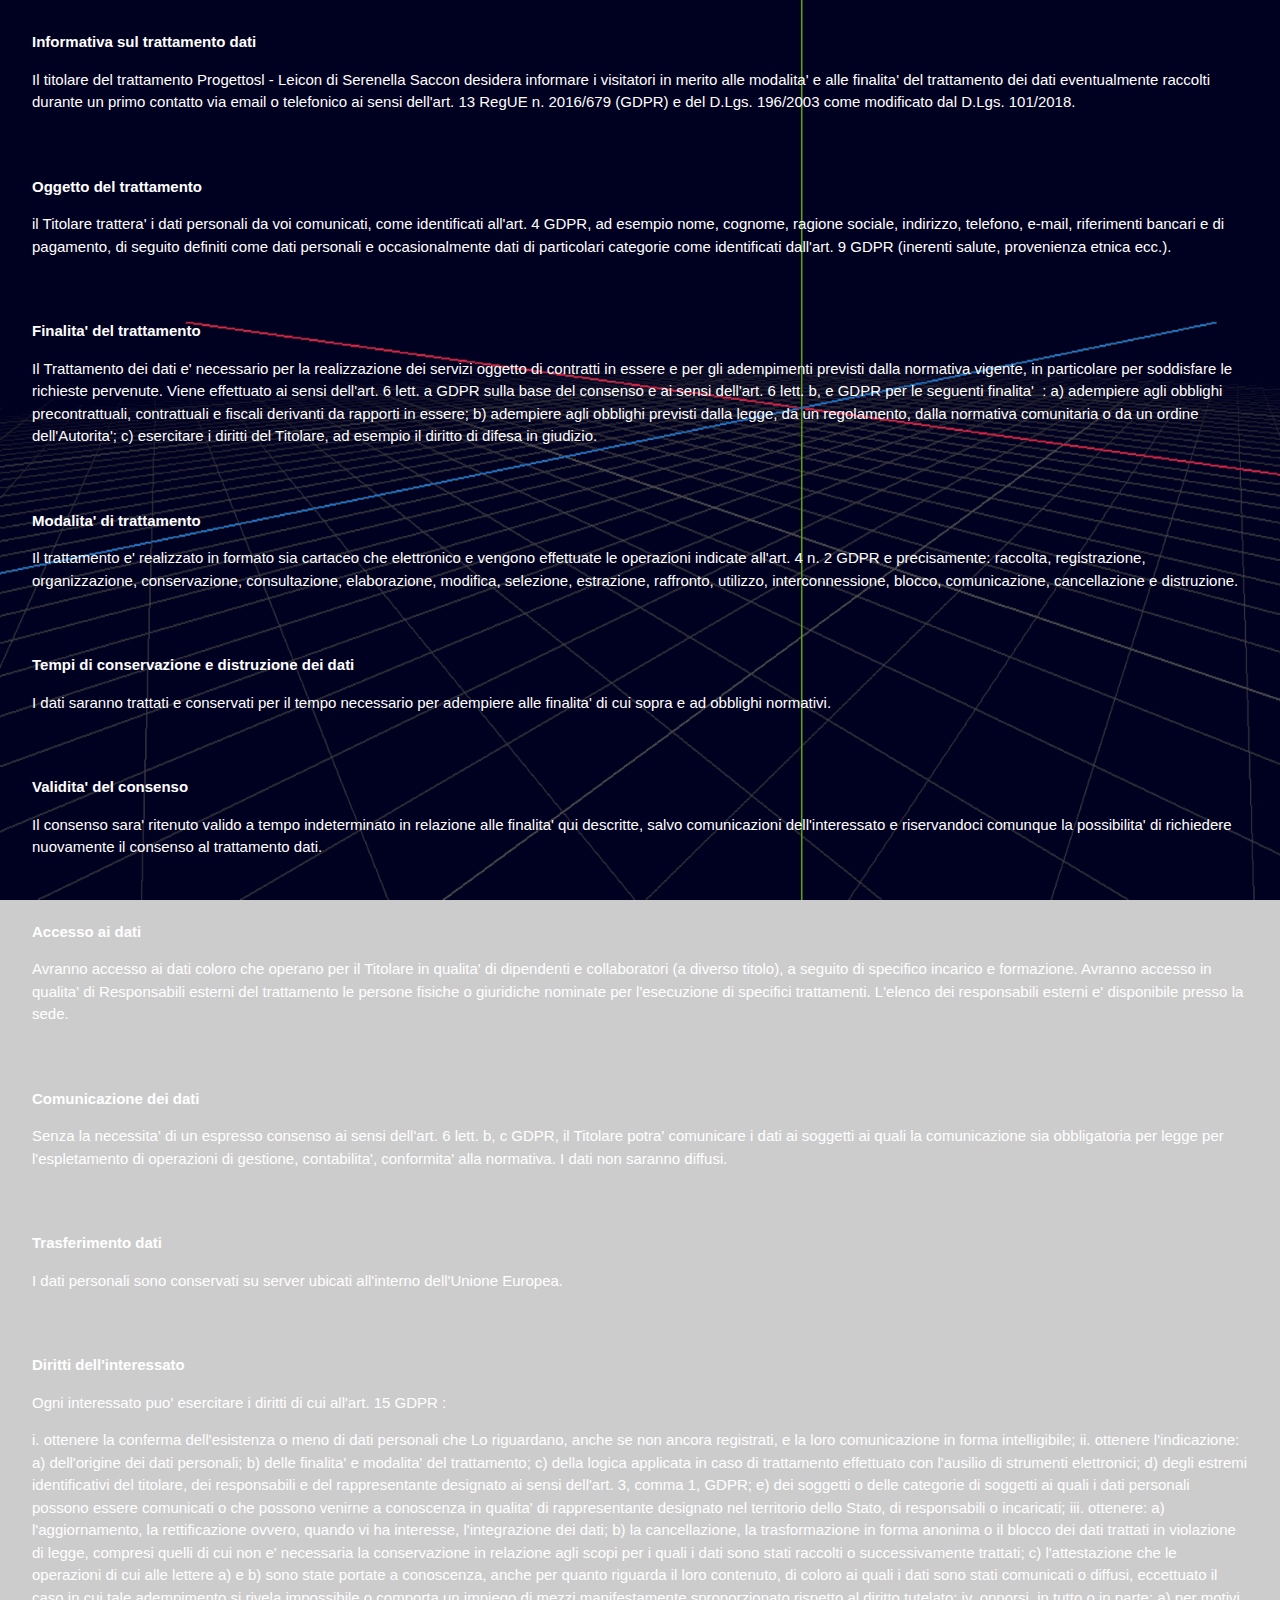
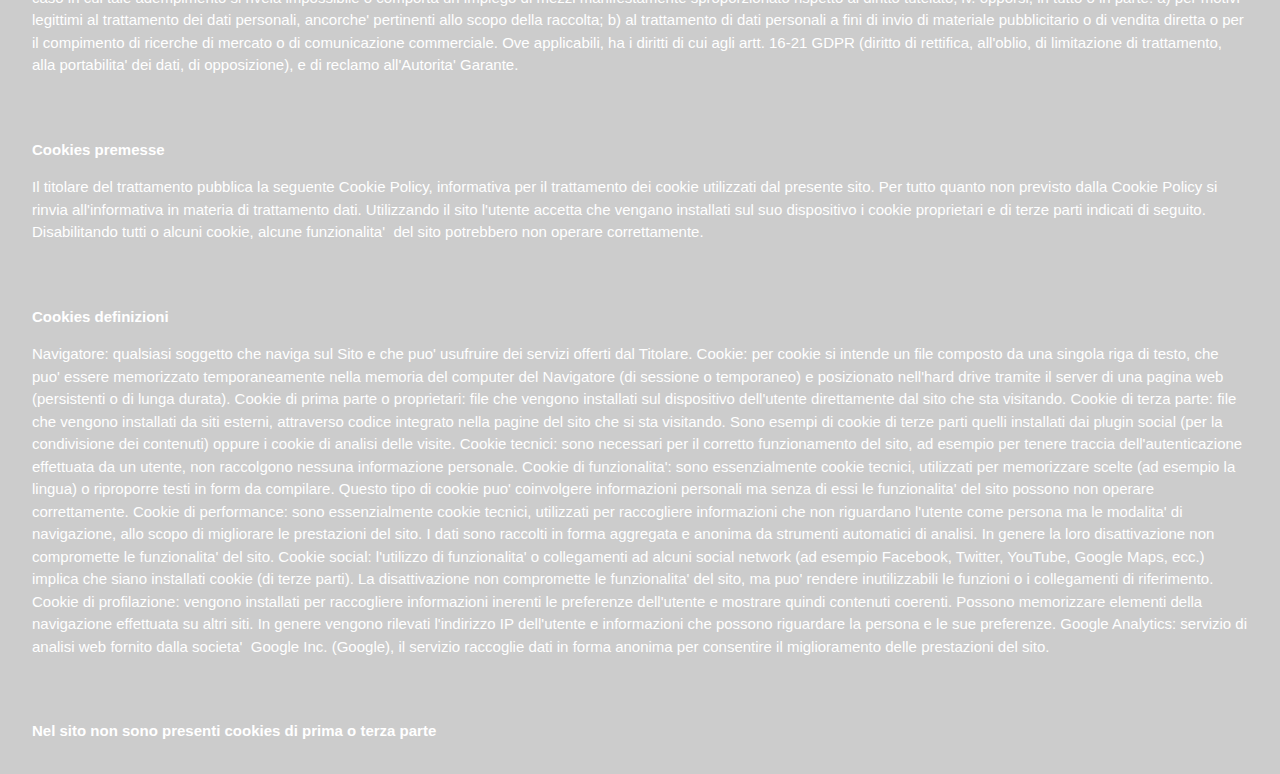
<file: www_mapod_it/legal.html>
<!DOCTYPE html>
<html lang="it">
    <head>
        <meta charset="utf-8">
        <title>MAPOD - sezione legale - Metaversi demo del multiverso MAPOD 4D</title>
        <meta content="Autore: Roberto Taglioretti Argomento: Multiverso 4D di metaversi archeologici, antropologici, storici e artistici sezione legale" name="Description"/>
        <meta name="viewport" content="width = device-width, initial-scale = 1">
        <link rel="stylesheet" href="w3.css">
        <link rel="stylesheet" href="w3-colors-highway.css">
        <link rel="stylesheet" href="mapod.css">
    </head>
    <body>
        <div class="w3-container w3-text-white">
            <div class="w3-container w3-cell-row w3-padding-16">
                <p><b>Informativa sul trattamento dati</b></p>
                <p>Il titolare del trattamento Progettosl - Leicon di Serenella Saccon desidera informare i visitatori in merito alle modalita' e alle finalita' del trattamento dei dati eventualmente raccolti durante un primo contatto via email o telefonico ai sensi dell'art. 13 RegUE n. 2016/679 (GDPR) e del D.Lgs. 196/2003 come modificato dal D.Lgs. 101/2018.</p>
            </div>
            <div class="w3-container w3-cell-row w3-padding-16">
                <p><b>Oggetto del trattamento</b></p>
                <p>il Titolare trattera' i dati personali da voi comunicati, come identificati all'art. 4 GDPR, ad esempio nome, cognome, ragione sociale, indirizzo, telefono, e-mail, riferimenti bancari e di pagamento, di seguito definiti come dati personali e occasionalmente dati di particolari categorie come identificati dall'art. 9 GDPR (inerenti salute, provenienza etnica ecc.).</p>
            </div>
            <div class="w3-container w3-cell-row w3-padding-16">
                <p><b>Finalita' del trattamento</b></p>
                <p>Il Trattamento dei dati e' necessario per la realizzazione dei servizi oggetto di contratti in essere e per gli adempimenti previsti dalla normativa vigente, in particolare per soddisfare le richieste pervenute. Viene effettuato ai sensi dell'art. 6 lett. a GDPR sulla base del consenso e ai sensi dell'art. 6 lett. b, e GDPR per le seguenti finalita'  : a) adempiere agli obblighi precontrattuali, contrattuali e fiscali derivanti da rapporti in essere; b) adempiere agli obblighi previsti dalla legge, da un regolamento, dalla normativa comunitaria o da un ordine dell'Autorita'; c) esercitare i diritti del Titolare, ad esempio il diritto di difesa in giudizio.</p>
            </div>
            <div class="w3-container w3-cell-row w3-padding-16">
                <p><b>Modalita' di trattamento</b></p>
                <p>Il trattamento e' realizzato in formato sia cartaceo che elettronico e vengono effettuate le operazioni indicate all'art. 4 n. 2 GDPR e precisamente: raccolta, registrazione, organizzazione, conservazione, consultazione, elaborazione, modifica, selezione, estrazione, raffronto, utilizzo, interconnessione, blocco, comunicazione, cancellazione e distruzione.</p>
            </div>
            <div class="w3-container w3-cell-row w3-padding-16">
                <p><b>Tempi di conservazione e distruzione dei dati</b></p>
                <p>I dati saranno trattati e conservati per il tempo necessario per adempiere alle finalita' di cui sopra e ad obblighi normativi.</p>
            </div>
            <div class="w3-container w3-cell-row w3-padding-16">
                <p><b>Validita' del consenso</b></p>
                <p>Il consenso  sara' ritenuto valido a tempo indeterminato in relazione alle finalita' qui descritte, salvo comunicazioni dell'interessato e riservandoci comunque la possibilita' di richiedere nuovamente il consenso al trattamento dati.</p>
            </div>
            <div class="w3-container w3-cell-row w3-padding-16">
                <p><b>Accesso ai dati</b></p>
                <p>Avranno accesso ai dati coloro che operano per il Titolare in qualita' di dipendenti e collaboratori (a diverso titolo), a seguito di specifico incarico e formazione. Avranno accesso in qualita' di Responsabili esterni del trattamento le persone fisiche o giuridiche nominate per l'esecuzione di specifici trattamenti. L'elenco dei responsabili esterni e' disponibile presso la sede.</p>
            </div>
            <div class="w3-container w3-cell-row w3-padding-16">
                <p><b>Comunicazione dei dati</b></p>
                <p>Senza la necessita' di un espresso consenso ai sensi dell'art. 6 lett. b, c GDPR, il Titolare potra' comunicare i dati ai soggetti ai quali la comunicazione sia obbligatoria per legge per l'espletamento di operazioni di gestione, contabilita', conformita' alla normativa. I dati non saranno diffusi.</p>
            </div>
            <div class="w3-container w3-cell-row w3-padding-16">
                <p><b>Trasferimento dati</b></p>
                <p>I dati personali sono conservati su server ubicati all'interno dell'Unione Europea.</p>
            </div>
            <div class="w3-container w3-cell-row w3-padding-16">
                <p><b>Diritti dell'interessato</b></p>
                <p>Ogni interessato puo' esercitare i diritti di cui all'art. 15 GDPR :
                <p>i. ottenere la conferma dell'esistenza o meno di dati personali che Lo riguardano, anche se non ancora registrati, e la loro comunicazione in forma intelligibile; ii. ottenere l'indicazione: a) dell'origine dei dati personali; b) delle finalita' e modalita' del trattamento; c) della logica applicata in caso di trattamento effettuato con l'ausilio di strumenti elettronici; d) degli estremi identificativi del titolare, dei responsabili e del rappresentante designato ai sensi dell'art. 3, comma 1, GDPR; e) dei soggetti o delle categorie di soggetti ai quali i dati personali possono essere comunicati o che possono venirne a conoscenza in qualita' di rappresentante designato nel territorio dello Stato, di responsabili o incaricati; iii. ottenere: a) l'aggiornamento, la rettificazione ovvero, quando vi ha interesse, l'integrazione dei dati; b) la cancellazione, la trasformazione in forma anonima o il blocco dei dati trattati in violazione di legge, compresi quelli di cui non e' necessaria la conservazione in relazione agli scopi per i quali i dati sono stati raccolti o successivamente trattati; c) l'attestazione che le operazioni di cui alle lettere a) e b) sono state portate a conoscenza, anche per quanto riguarda il loro contenuto, di coloro ai quali i dati sono stati comunicati o diffusi, eccettuato il caso in cui tale adempimento si rivela impossibile o comporta un impiego di mezzi manifestamente sproporzionato rispetto al diritto tutelato; iv. opporsi, in tutto o in parte: a) per motivi legittimi al trattamento dei dati personali, ancorche' pertinenti allo scopo della raccolta; b) al trattamento di dati personali a fini di invio di materiale pubblicitario o di vendita diretta o per il compimento di ricerche di mercato o di comunicazione commerciale. Ove applicabili, ha i diritti di cui agli artt. 16-21 GDPR (diritto di rettifica, all'oblio, di limitazione di trattamento, alla portabilita' dei dati, di opposizione), e di reclamo all'Autorita' Garante.</p>
            </div>
            <div class="w3-container w3-cell-row w3-padding-16">
                <p><b>Cookies premesse</b></p>
                <p>Il titolare del trattamento  pubblica la seguente Cookie Policy, informativa per il trattamento dei cookie utilizzati dal presente sito. Per tutto quanto non previsto dalla Cookie Policy si rinvia all'informativa in materia di trattamento dati. Utilizzando il sito l'utente accetta che vengano installati sul suo dispositivo i cookie proprietari e di terze parti indicati di seguito. Disabilitando tutti o alcuni cookie, alcune funzionalita'  del sito potrebbero non operare correttamente.</p>
            </div>
            <div class="w3-container w3-cell-row w3-padding-16">
                <p><b>Cookies definizioni</b></p>
                <p>Navigatore: qualsiasi soggetto che naviga sul Sito e che puo' usufruire dei servizi offerti dal Titolare. Cookie: per cookie si intende un file composto da una singola riga di testo, che puo' essere memorizzato temporaneamente nella memoria del computer del Navigatore (di sessione o temporaneo) e posizionato nell'hard drive tramite il server di una pagina web (persistenti o di lunga durata). Cookie di prima parte o proprietari: file che vengono installati sul dispositivo dell'utente direttamente dal sito che sta visitando. Cookie di terza parte: file che vengono installati da siti esterni, attraverso codice integrato nella pagine del sito che si sta visitando. Sono esempi di cookie di terze parti quelli installati dai plugin social (per la condivisione dei contenuti) oppure i cookie di analisi delle visite. Cookie tecnici: sono necessari per il corretto funzionamento del sito, ad esempio per tenere traccia dell'autenticazione effettuata da un utente, non raccolgono nessuna informazione personale. Cookie di funzionalita': sono essenzialmente cookie tecnici, utilizzati per memorizzare scelte (ad esempio la lingua) o riproporre testi in form da compilare. Questo tipo di cookie puo' coinvolgere informazioni personali ma senza di essi le funzionalita' del sito possono non operare correttamente. Cookie di performance: sono essenzialmente cookie tecnici, utilizzati per raccogliere informazioni che non riguardano l'utente come persona ma le modalita' di navigazione, allo scopo di migliorare le prestazioni del sito. I dati sono raccolti in forma aggregata e anonima da strumenti automatici di analisi. In genere la loro disattivazione non compromette le funzionalita' del sito. Cookie social: l'utilizzo di funzionalita' o collegamenti ad alcuni social network (ad esempio Facebook, Twitter, YouTube, Google Maps, ecc.) implica che siano installati cookie (di terze parti). La disattivazione non compromette le funzionalita' del sito, ma puo' rendere inutilizzabili le funzioni o i collegamenti di riferimento. Cookie di profilazione: vengono installati per raccogliere informazioni inerenti le preferenze dell'utente e mostrare quindi contenuti coerenti. Possono memorizzare elementi della navigazione effettuata su altri siti. In genere vengono rilevati l'indirizzo IP dell'utente e informazioni che possono riguardare la persona e le sue preferenze. Google Analytics: servizio di analisi web fornito dalla societa'  Google Inc. (Google), il servizio raccoglie dati in forma anonima per consentire il miglioramento delle prestazioni del sito.</p>
            </div>
            <div class="w3-container w3-cell-row w3-padding-16">
                <p><b>Nel sito non sono presenti cookies di prima o terza parte</b></p>
            </div>
        </div>
    </body>
</html>
</file>
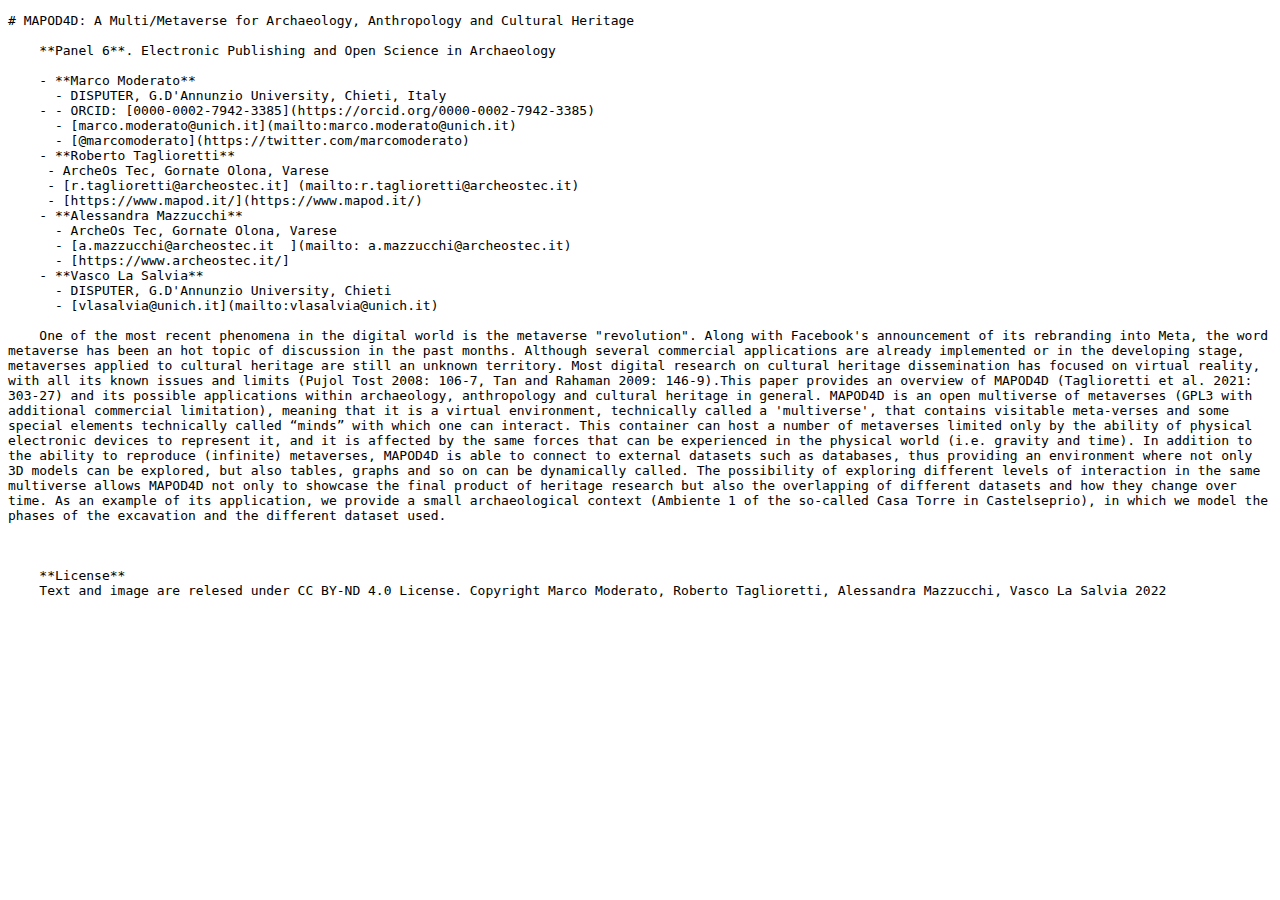
<file: www_mapod4d_it/abstract/2022/moderatoetal.html>
<!DOCTYPE html>
<html lang="en">

<head>
    <meta charset="UTF-8">
    <meta http-equiv="X-UA-Compatible" content="IE=edge">
    <meta name="viewport" content="width=device-width, initial-scale=1.0">
    <title>Moderato et al. 2022</title>
    <style>
        pre {
            white-space: pre-wrap;
            word-wrap: break-word;
        }

    </style>

<body>
    <pre># MAPOD4D: A Multi/Metaverse for Archaeology, Anthropology and Cultural Heritage

    **Panel 6**. Electronic Publishing and Open Science in Archaeology

    - **Marco Moderato**
    &nbsp; - DISPUTER, G.D'Annunzio University, Chieti,&nbsp;Italy
    - - ORCID: [0000-0002-7942-3385](https://orcid.org/0000-0002-7942-3385)
    &nbsp; - [marco.moderato@unich.it](mailto:marco.moderato@unich.it)
    &nbsp; - [@marcomoderato](https://twitter.com/marcomoderato)
    - **Roberto Taglioretti**
    &nbsp;- ArcheOs Tec, Gornate Olona, Varese
    &nbsp;- [r.taglioretti@archeostec.it] (mailto:r.taglioretti@archeostec.it)
    &nbsp;- [https://www.mapod.it/](https://www.mapod.it/)
    - **Alessandra Mazzucchi**
    &nbsp; - ArcheOs Tec, Gornate Olona, Varese
    &nbsp; - [a.mazzucchi@archeostec.it&nbsp;&nbsp;](mailto:&nbsp;a.mazzucchi@archeostec.it)
    &nbsp; - [https://www.archeostec.it/]
    - **Vasco La Salvia**
    &nbsp; - DISPUTER, G.D'Annunzio University, Chieti
    &nbsp; - [vlasalvia@unich.it](mailto:vlasalvia@unich.it)

    One of the most recent phenomena in the digital world is the metaverse "revolution". Along with Facebook's announcement of its rebranding into Meta, the word metaverse has been an hot topic of discussion in the past months. Although several commercial applications are already implemented or in the developing stage, metaverses applied to cultural heritage are still an unknown territory. Most digital research on cultural heritage dissemination has focused on virtual reality, with all its known issues and limits (Pujol Tost 2008: 106-7, Tan and Rahaman 2009: 146-9).This paper provides an overview of MAPOD4D (Taglioretti et al. 2021: 303-27) and its possible applications within archaeology, anthropology and cultural heritage in general. MAPOD4D is an open multiverse of metaverses (GPL3 with additional commercial limitation), meaning that it is a virtual environment, technically called a 'multiverse', that contains visitable meta-verses and some special elements technically called “minds” with which one can interact. This container can host a number of metaverses limited only by the ability of physical electronic devices to represent it, and it is affected by the same forces that can be experienced in the physical world (i.e. gravity and time). In addition to the ability to reproduce (infinite) metaverses, MAPOD4D is able to connect to external datasets such as databases, thus providing an environment where not only 3D models can be explored, but also tables, graphs and so on can be dynamically called. The possibility of exploring different levels of interaction in the same multiverse allows MAPOD4D not only to showcase the final product of heritage research but also the overlapping of different datasets and how they change over time. As an example of its application, we provide a small archaeological context (Ambiente 1 of the so-called Casa Torre in Castelseprio), in which we model the phases of the excavation and the different dataset used.



    **License**
    Text and image are relesed under CC BY-ND 4.0 License. Copyright Marco Moderato, Roberto Taglioretti, Alessandra Mazzucchi, Vasco La Salvia 2022
</pre>
</body>

</html>
</file>
<file: www_mapod_it/w3-colors-highway.css>
.w3-highway-brown
{color:#fff;background-color:#633517}

.w3-highway-red
{color:#fff;background-color:#a6001a}

.w3-highway-orange
{color:#fff;background-color:#e06000}

.w3-highway-schoolbus
{color:#fff;background-color:#ee9600}

.w3-highway-yellow
{color:#fff;background-color:#ffab00}

.w3-highway-green
{color:#fff;background-color:#004d33}

.w3-highway-blue
{color:#fff;background-color:#00477e}
</file>
<file: www_mapod_it/mapod.css>
a {
    color: chartreuse;
}

body {
 background-image: url("img/background.png");
 background-color: #cccccc;
 background-repeat: no-repeat;
 background-attachment: fixed;
 background-size: cover;
 height: 100%;
 width: 100%;
 margin: 0;
 padding: 0;
}

#top-abstract {
 margin-top: 15%;
}

.abstract {
 font-size: 1.8em;
}

.info {
 font-size: 1.6em;
 margin-top: 0;
}

.contact {
 font-size: 1.0em;
 margin-bottom: 2px;
}

.download {
    font-size: 1.6em;
}

.info_download {
    font-size: 1.0em;
    margin-bottom: 25px;
}

#mapod_png {
    width: 47%;
    border: 0;
    padding: 0;
    margin: 0;
}

.logo_png {
 max-height: 170px;
}

#col1 {
 width: 50%;
}

#col2 {
 width: 50%;
}

/* ----------- SEZIONE FLOSS */

.floss {
    margin-top: 0;
    margin-bottom: 25px;
}

.floss_info {
    margin-top: 0;
    margin-right: 15px;
}

/* ----------- SEZIONE RINGRAZIAMENTI */

#top-tnk {
    margin-top: 30px;
}

/* ----------- SEZIONE RESPONSIVE */


@media screen and (max-width: 1920px) {
    #spia {
        background-color: brown;
    }
}

@media screen and (max-width: 1366px) {
    #spia {
        background-color: blue;
    }

    #col1 {
        width: 40%;
    }

    #col2 {
        width: 60%;
    }

    #top-abstract {
        margin-top: 3%;
    }

    #mapod_png {
        margin-top: 0%;
        width: 55%;
    }
}

@media screen and (max-width: 1024px) {
    #spia {
        background-color: orange;
    }

    .logo_png {
        max-height: 110px;
    }   

    .abstract {
        font-size: 1.4em;
    }

    .info {
        font-size: 1.2em;
    }

    #col1 {
        width: 40%;
    }

    #col2 {
        width: 60%;
    }

    #top-abstract {
        margin-top: 3%;
    }

    #mapod_png {
        margin-top: 0%;
        width: 55%;
    }
}

@media screen and (max-width: 768px) {
    #spia {
        background-color: yellow;
    }

    .logo_png {
        max-height: 80px;
    }   

    .abstract {
        font-size: 0.9em;
    }

    .info {
        font-size: 0.8em;
    }

    #col1 {
        width: 30%;
    }

    #col2 {
        width: 70%;
    }

    #top-abstract {
        margin-top: 0%;
    }

    #mapod_png {
        margin-top: 2%;
        width: 55%;
    }
}

.mapod-color-blue {
    color: #fff;
    background-color: #000010;
}

.mapod-text-yellow {
    color: yellow;
}


@media screen and (max-width: 479px) {
    #spia {
        background-color: orangered;
    }

    .logo_png {
        max-height: 50px;
    }   

    .abstract {
        font-size: 0.8em;
    }

    .info {
        font-size: 0.7em;
    }

    #col1 {
        width: 30%;
    }

    #col2 {
        width: 70%;
    }

    #top-abstract {
        margin-top: 0%;
    }

    #mapod_png {
        margin-top: 2%;
        width: 100%;
    }
}

.mapod-color-blue {
    color: #fff;
    background-color: #000010;
}

.mapod-text-yellow {
    color: yellow;
}
</file>
